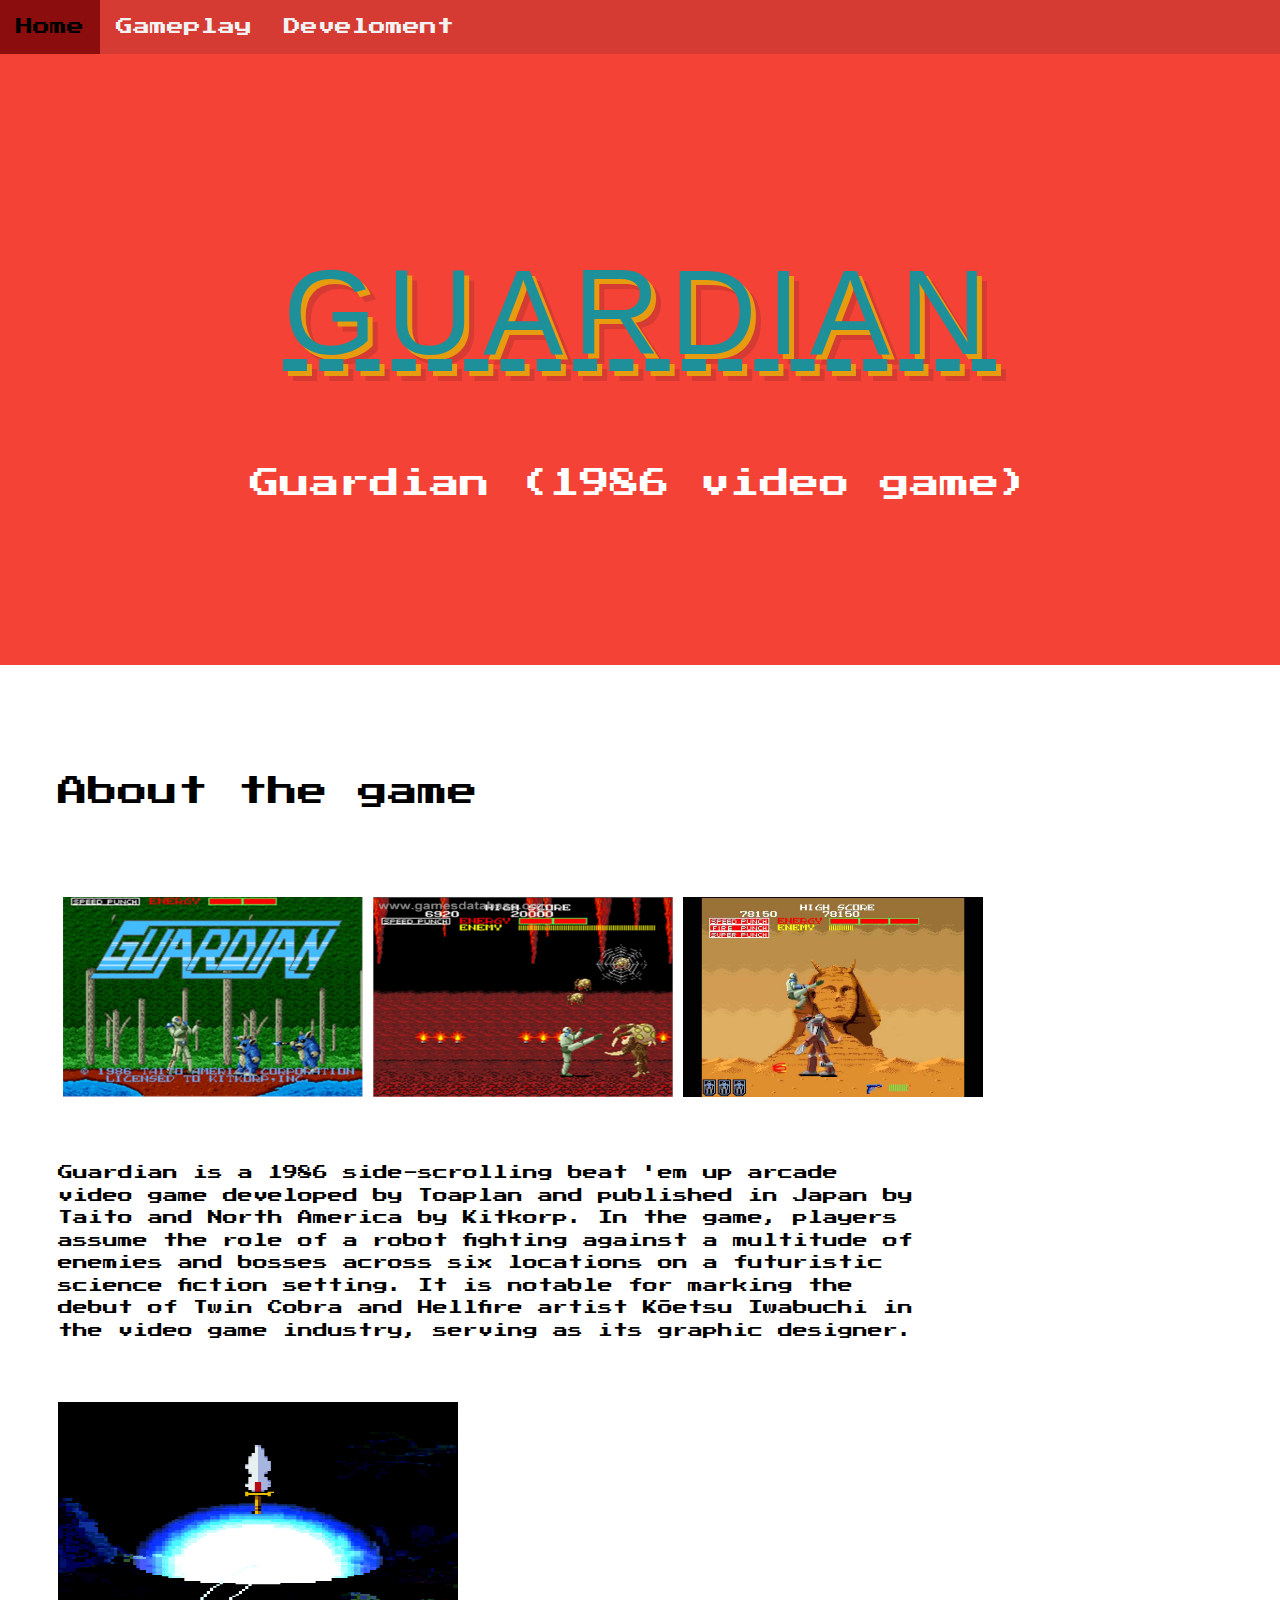
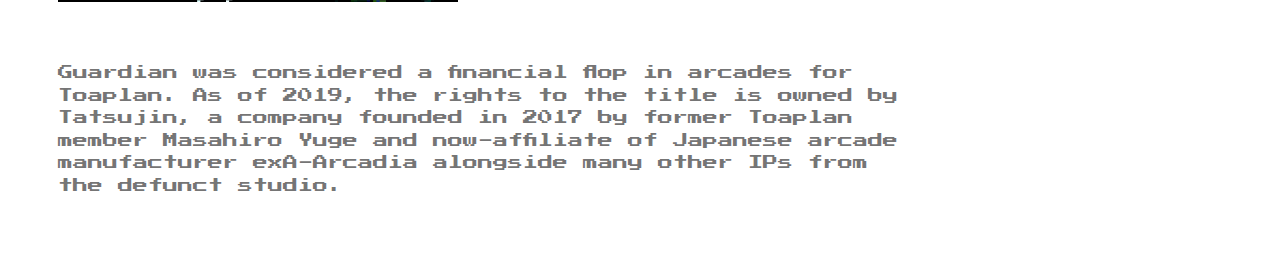
<file: index.html>
<!DOCTYPE html>
<html lang="en">
<head>
<title>Guardian</title>
<meta charset="UTF-8">
<meta name="viewport" content="width=device-width, initial-scale=1">
<meta name="viewport" content="width=device-width, initial-scale=1.0">
<link rel="stylesheet" href="https://www.w3schools.com/w3css/4/w3.css">
<link rel="preconnect" href="https://fonts.googleapis.com">
<link rel="preconnect" href="https://fonts.gstatic.com" crossorigin>
<link href="https://fonts.googleapis.com/css2?family=Press+Start+2P&display=swap" rel="stylesheet">
<link rel="stylesheet" href="https://cdnjs.cloudflare.com/ajax/libs/font-awesome/4.7.0/css/font-awesome.min.css">
<link rel="stylesheet" href="HP.css">
</head>
<body>

<div class="topnav">
    <a class="active" href="index.html">Home</a>
    <a href="gameplay.html">Gameplay</a>
    <a href="drindex.html">Develoment</a>
  </div> 

<header class="container w3-red w3-center" style="padding:128px 16px">
  <h1>GUARDIAN</h1>
  <p class="description">Guardian (1986 video game)</p>
</header>

<div class="w3-row-padding padding-64 container">
  <div class="content">
    <div class="twothird">
      <br><br><h2>About the game</h2><br><br><br>
      <div class="row">
        <div class="column">
          <img src="./HPImage/Pic1.jpg" alt="pic1" width="300" height="200">
        </div>
        <div class="column">
          <img src="./HPImage/Pic2.jpg" alt="pic2" width="300" height="200">
        </div>
        <div class="column">
          <img src="./HPImage/Pic3.jpg" alt="pic3" width="300" height="200">
        </div>
      </div>
      
      <br><br><p>Guardian is a 1986 side-scrolling beat 'em up arcade video game developed by Toaplan and published in Japan by Taito and North America by Kitkorp. In the game, players assume the role of a robot fighting against a multitude of enemies and bosses across six locations on a futuristic science fiction setting. It is notable for marking the debut of Twin Cobra and Hellfire artist Kōetsu Iwabuchi in the video game industry, serving as its graphic designer. </p><br><br>
      <img src="./HPImage/Guardian.gif" alt="gif" height="200" width="400"><br><br>
      <br><p class="w3-text-grey">Guardian was considered a financial flop in arcades for Toaplan. As of 2019, the rights to the title is owned by Tatsujin, a company founded in 2017 by former Toaplan member Masahiro Yuge and now-affiliate of Japanese arcade manufacturer exA-Arcadia alongside many other IPs from the defunct studio. </p>
    </div>
  </div>
</div>
  </div>
</div>
</body>
</html>
</file>
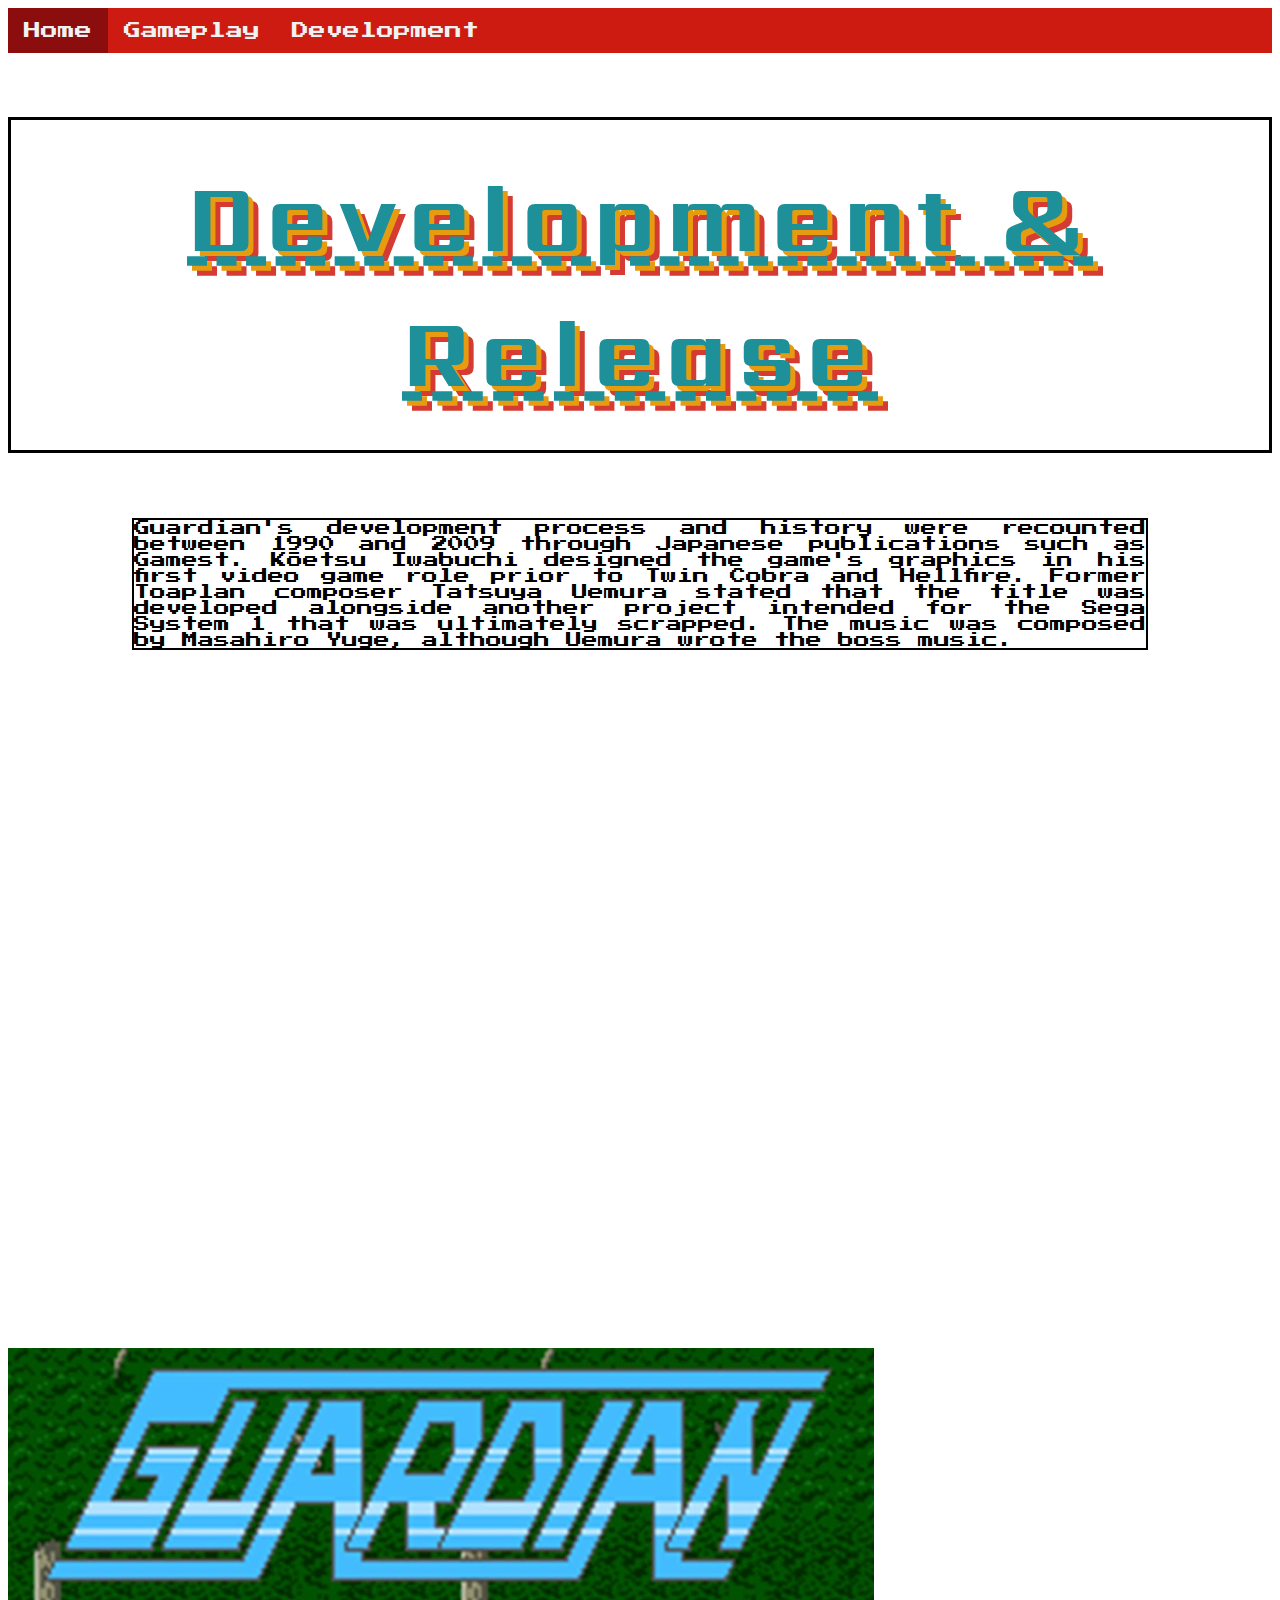
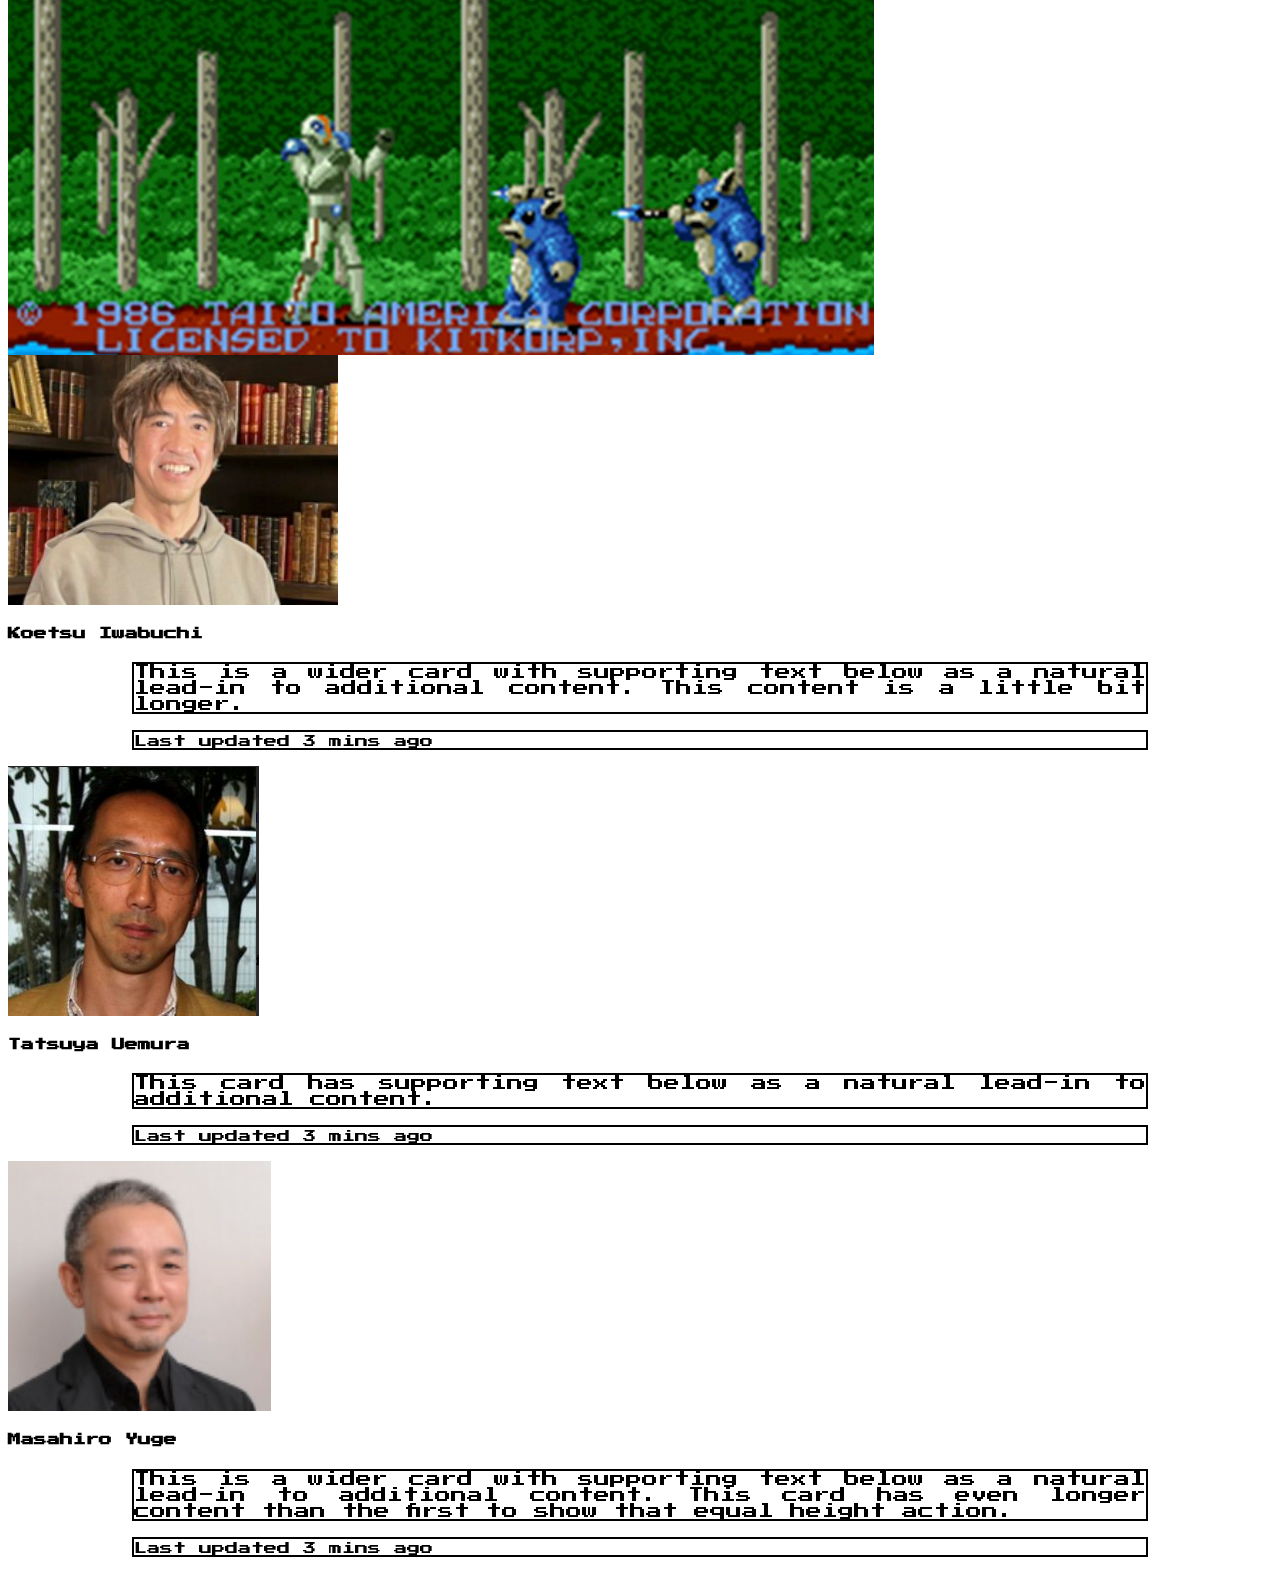
<file: drindex.html>
<!DOCTYPE html>
<html lang="en">
  <head>
    <meta charset="UTF-8" />
    <meta http-equiv="X-UA-Compatible" content="IE=edge" />
    <meta name="viewport" content="width=device-width, initial-scale=1.0" />
    <title>Dev&Rec</title>
    <link
      href="https://cdn.jsdelivr.net/npm/bootstrap@5.2.1/dist/css/bootstrap.min.css"
      rel="stylesheet"
      integrity="sha384-iYQeCzEYFbKjA/T2uDLTpkwGzCiq6soy8tYaI1GyVh/UjpbCx/TYkiZhlZB6+fzT"
      crossorigin="anonymous"
    />
    <script
      src="https://cdn.jsdelivr.net/npm/bootstrap@5.2.1/dist/js/bootstrap.bundle.min.js"
      integrity="sha384-u1OknCvxWvY5kfmNBILK2hRnQC3Pr17a+RTT6rIHI7NnikvbZlHgTPOOmMi466C8"
      crossorigin="anonymous"
    ></script>
    <link rel="preconnect" href="https://fonts.googleapis.com" />
    <link rel="preconnect" href="https://fonts.gstatic.com" crossorigin />
    <link
      href="https://fonts.googleapis.com/css2?family=Press+Start+2P&display=swap"
      rel="stylesheet"
    />
    <link rel="stylesheet" href="drstyle.css" />
  </head>
  <body>
    <div class="topnav">
        <a class="active" href="index.html">Home</a>
        <a href="gameplay.html">Gameplay</a>
        <a href="drindex.html">Development</a>
      </div>
    <h1>Development & Release</h1>
    <p>
      Guardian's development process and history were recounted between 1990 and
      2009 through Japanese publications such as Gamest. Kōetsu Iwabuchi
      designed the game's graphics in his first video game role prior to Twin
      Cobra and Hellfire. Former Toaplan composer Tatsuya Uemura stated that the
      title was developed alongside another project intended for the Sega System
      1 that was ultimately scrapped. The music was composed by Masahiro Yuge,
      although Uemura wrote the boss music.
    </p>


    <!-- <div id="carousel" class="carousel slide carou" data-bs-ride="carousel">
        <div class="carousel-inner">
          <div class="carousel-item active">
            <img src="./img/GuardianImg.png" class="d-block w-50" alt="GuardianDemo">
          </div>
          <div class="carousel-item">
            <video src="./vid/GuardianGP.MP4" class="d-block w-50" alt="GuardianVid">
          </div>
        </div>
      </div>
    </div>
    </div> -->

    <div id="carouselExampleSlidesOnly" class="carousel slide" data-bs-ride="carousel">
        <div class="carousel-inner">
          <div class="carousel-item active">
            <iframe width="100%" height="682px" src="https://www.youtube.com/embed/Z7NuPZIIh9k" title="YouTube video player" frameborder="0" allow="accelerometer; autoplay; clipboard-write; encrypted-media; gyroscope; picture-in-picture" allowfullscreen></iframe>
          </div>
          <div class="carousel-item">
            <img src="./img/GuardianImg.png" class="d-block w-100" alt="...">
          </div>
        </div>
      </div>

    <div class="card-group">
        <div class="card">
          <img src="./img/KoetsuIwabuchi.png" class="card-img-top creatorImg" alt="KoetsuIwabuchi">
          <div class="card-body">
            <h5 class="card-title">Koetsu Iwabuchi</h5>
            <p class="card-text">This is a wider card with supporting text below as a natural lead-in to additional content. This content is a little bit longer.</p>
            <p class="card-text"><small class="text-muted">Last updated 3 mins ago</small></p>
          </div>
        </div>
        <div class="card">
          <img src="./img/TatsuyaUemura.png" class="card-img-top creatorImg" alt="TatsuyaUemura">
          <div class="card-body">
            <h5 class="card-title">Tatsuya Uemura</h5>
            <p class="card-text">This card has supporting text below as a natural lead-in to additional content.</p>
            <p class="card-text"><small class="text-muted">Last updated 3 mins ago</small></p>
          </div>
        </div>
        <div class="card">
          <img src="./img/MasahiroYuge.png" class="card-img-top creatorImg" alt="MasahiroYuge">
          <div class="card-body">
            <h5 class="card-title">Masahiro Yuge</h5>
            <p class="card-text">This is a wider card with supporting text below as a natural lead-in to additional content. This card has even longer content than the first to show that equal height action.</p>
            <p class="card-text"><small class="text-muted">Last updated 3 mins ago</small></p>
          </div>

  </body>
</html>
</file>
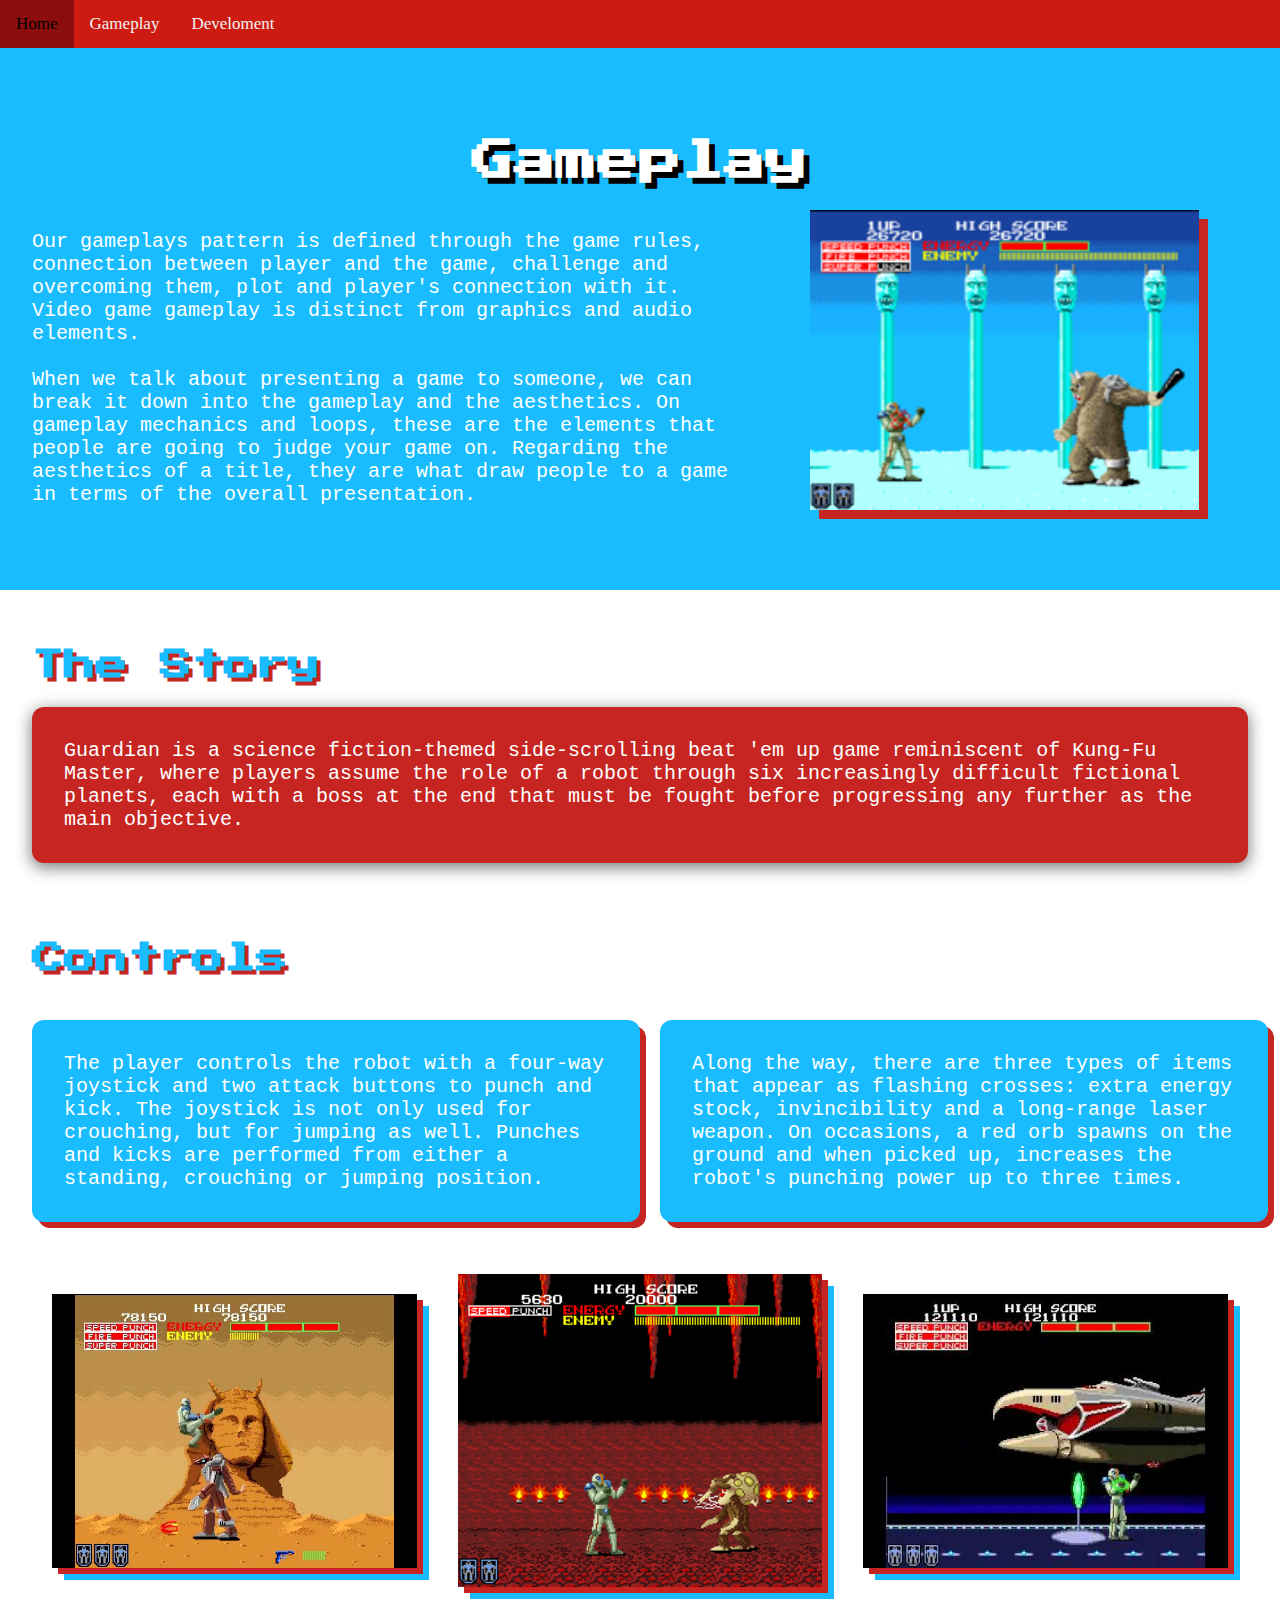
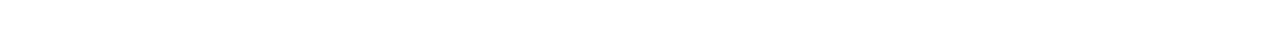
<file: gameplay.html>
<!DOCTYPE html>
<html lang="en">
	<head>
		<meta charset="UTF-8" />
		<meta http-equiv="X-UA-Compatible" content="IE=edge" />
		<meta name="viewport" content="width=device-width, initial-scale=1.0" />
		<link rel="preconnect" href="https://fonts.googleapis.com" />
		<link rel="preconnect" href="https://fonts.gstatic.com" crossorigin />
		<link
			href="https://fonts.googleapis.com/css2?family=Press+Start+2P&display=swap"
			rel="stylesheet"
		/>
		<link rel="stylesheet" href="./gameplay.css" />

		<title>Gameplay</title>
	</head>
	<body>
		<div class="topnav">
			<a class="active" href="HomePage.html">Home</a>
			<a href="gameplay.html">Gameplay</a>
			<a href="drindex.html">Develoment</a>
		</div>
		<!-- Main -->
		<section class="main">
			<div class="main__container">
				<h1>Gameplay</h1>
				<div class="main__bottom">
					<p>
						Our gameplays pattern is defined through the game rules, connection
						between player and the game, challenge and overcoming them, plot and
						player's connection with it. Video game gameplay is distinct from
						graphics and audio elements.
						<br /><br />
						When we talk about presenting a game to someone, we can break it
						down into the gameplay and the aesthetics. On gameplay mechanics and
						loops, these are the elements that people are going to judge your
						game on. Regarding the aesthetics of a title, they are what draw
						people to a game in terms of the overall presentation.
					</p>
					<img src="./images/gameplay.png" alt="guardian gameplay" />
				</div>
			</div>
		</section>
		<!-- Story -->
		<section class="story">
			<h2>The Story</h2>
			<p>
				Guardian is a science fiction-themed side-scrolling beat 'em up game
				reminiscent of Kung-Fu Master, where players assume the role of a robot
				through six increasingly difficult fictional planets, each with a boss
				at the end that must be fought before progressing any further as the
				main objective.
			</p>
		</section>
		<!-- Controls -->
		<section class="controls">
			<h2>Controls</h2>
			<div class="controls__details">
				<p>
					The player controls the robot with a four-way joystick and two attack
					buttons to punch and kick. The joystick is not only used for
					crouching, but for jumping as well. Punches and kicks are performed
					from either a standing, crouching or jumping position.
				</p>
				<p>
					Along the way, there are three types of items that appear as flashing
					crosses: extra energy stock, invincibility and a long-range laser
					weapon. On occasions, a red orb spawns on the ground and when picked
					up, increases the robot's punching power up to three times.
				</p>
			</div>
		</section>
		<!-- Grid -->
		<section class="gridImg">
			<img src="./images/game-1.jpg" alt="" />
			<img src="./images/game-2.png" alt="" />
			<img src="./images/game-3.jpg" alt="" />
		</section>
	</body>
</html>
</file>
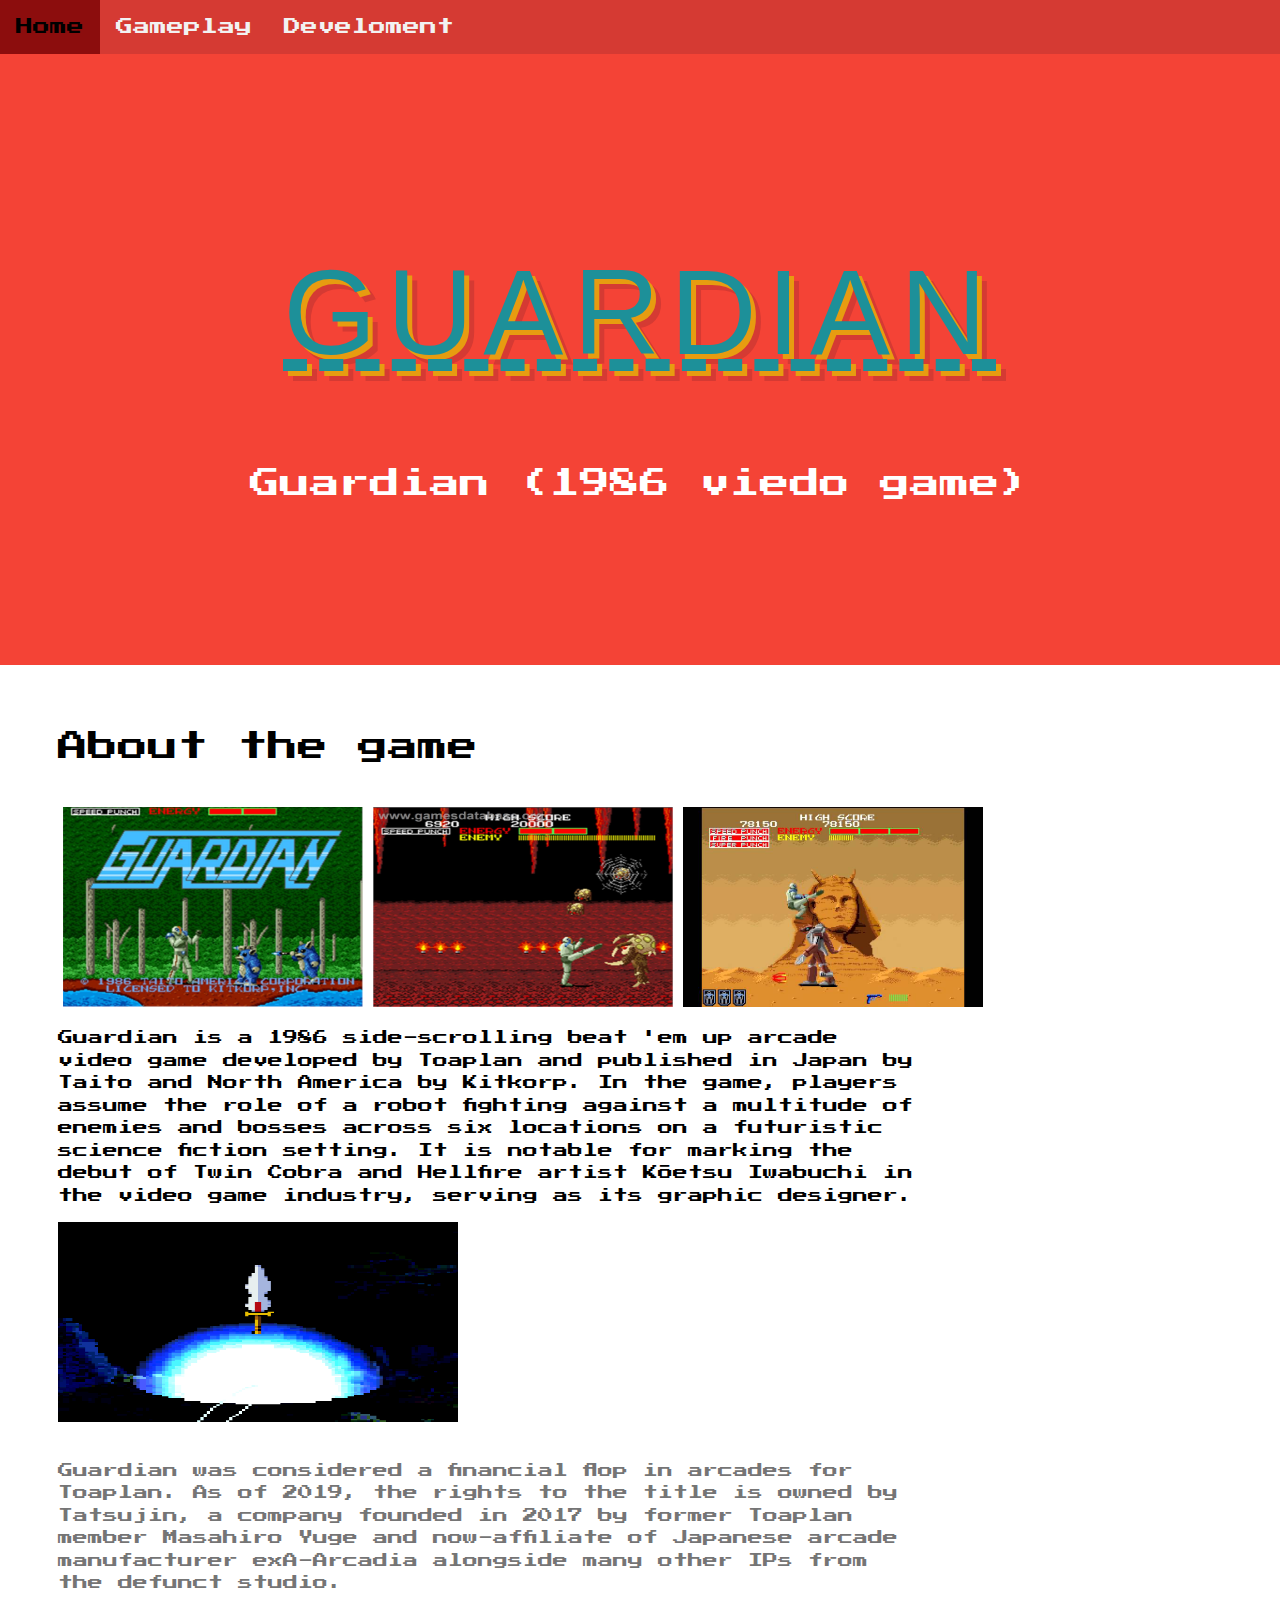
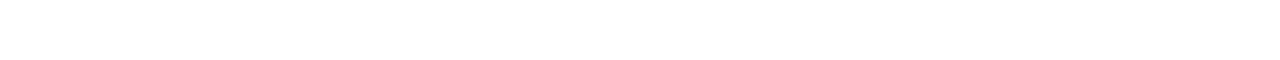
<file: HomePage.html>
<!DOCTYPE html>
<html lang="en">
<head>
<title>Guardian</title>
<meta charset="UTF-8">
<meta name="viewport" content="width=device-width, initial-scale=1">
<meta name="viewport" content="width=device-width, initial-scale=1.0">
<link rel="stylesheet" href="https://www.w3schools.com/w3css/4/w3.css">
<link rel="preconnect" href="https://fonts.googleapis.com">
<link rel="preconnect" href="https://fonts.gstatic.com" crossorigin>
<link href="https://fonts.googleapis.com/css2?family=Press+Start+2P&display=swap" rel="stylesheet">
<link rel="stylesheet" href="https://cdnjs.cloudflare.com/ajax/libs/font-awesome/4.7.0/css/font-awesome.min.css">
<link rel="stylesheet" href="HP.css">
</head>
<body>

<div class="topnav">
    <a class="active" href="HomePage.html">Home</a>
    <a href="gameplay.html">Gameplay</a>
    <a href="drindex.html">Develoment</a>
  </div> 

<header class="container w3-red w3-center" style="padding:128px 16px">
  <h1 font-family:"Press Start 2P", cursive;>GUARDIAN</h1>
  <p class="description">Guardian (1986 viedo game)</p>
</header>

<div class="w3-row-padding padding-64 container">
  <div class="content">
    <div class="twothird">
      <h2>About the game</h2><br>
      <div class="row">
        <div class="column">
          <img src="./HPImage/Pic1.jpg" alt="pic1" width="300" height="200">
        </div>
        <div class="column">
          <img src="./HPImage/Pic2.jpg" alt="pic2" width="300" height="200">
        </div>
        <div class="column">
          <img src="./HPImage/Pic3.jpg" alt="pic3" width="300" height="200">
        </div>
      </div>
      
      <p>Guardian is a 1986 side-scrolling beat 'em up arcade video game developed by Toaplan and published in Japan by Taito and North America by Kitkorp. In the game, players assume the role of a robot fighting against a multitude of enemies and bosses across six locations on a futuristic science fiction setting. It is notable for marking the debut of Twin Cobra and Hellfire artist Kōetsu Iwabuchi in the video game industry, serving as its graphic designer. </p>
      <img src="./HPImage/Guardian.gif" alt="gif" height="200" width="400"><br>
      <br><p class="w3-text-grey">Guardian was considered a financial flop in arcades for Toaplan. As of 2019, the rights to the title is owned by Tatsujin, a company founded in 2017 by former Toaplan member Masahiro Yuge and now-affiliate of Japanese arcade manufacturer exA-Arcadia alongside many other IPs from the defunct studio. </p>
    </div>
  </div>
</div>
  </div>
</div>
</body>
</html>
</file>
<file: HP.css>
body, h2 {
    font-family: 'Press Start 2P', cursive;
}
.description {
    font-size: 30px;
}
h1 {
    text-align: center;
    font-family: "Sarpanch", sans-serif;
    font-size: 8rem;
    padding: 30px;
    color: #1D9099
  ;
    text-shadow: 5px 5px #E79C10
  , 10px 10px #D53A33
  ;
    text-decoration: underline dashed;
    letter-spacing: 10px;
  ;
  }
  .content {
    margin: 40px;
    width: 70%;
    padding: 10px;
  }
  .topnav {
    background-color: #D53A33;
    overflow: hidden;
  }
  .topnav a {
    float: left;
    color: #f2f2f2;
    text-align: center;
    padding: 14px 16px;
    text-decoration: none;
    font-size: 17px;
  }
  .topnav a:hover {
    background-color: #ddd;
    color: black;
  }
  .topnav a.active {
    background-color: rgb(140, 13, 13)
  }

  * {
    box-sizing: border-box;
  }
  
  .row {
    display: flex;
  }
  .column {
    padding: 5px;
  }
</file>
<file: drstyle.css>
@import url("https://fonts.googleapis.com/css2?family=Sarpanch:wght@800&display=swap");

body {
    font-family: 'Press Start 2P', cursive;
}

.topnav {
    background-color: #CD1B11;
    overflow: hidden;
  }
  .topnav a {
    float: left;
    color: #F2F2F2;
    text-align: center;
    padding: 14px 16px;
    text-decoration: none;
    font-size: 17px;
  }
  .topnav a:hover {
    background-color: #ddd;
    color: black;
  }
  .topnav a.active {
    background-color: rgb(140, 13, 13)
  }

h1 {
    text-align: center;
    font-family: "Sarpanch", sans-serif;
    font-size: 6rem;
    padding: 30px;
    color: #1d9099;
    text-shadow: 5px 5px #e79c10, 10px 10px #d53a33;
    text-decoration: underline dashed;
    letter-spacing: 10px;
    border: 3px solid black;
}

p {
    width: 80%;
    text-align: justify;
    margin-left: auto;
    margin-right: auto;
    border: 2px double black;
}

.carou {
    display: flex;
    align-items: center !important;
}

.creatorImg {
    height: 250px;
    object-fit: contain;
}
</file>
<file: gameplay.css>
/* General */

:root {
	--blue: rgb(25, 189, 255);
	--red: rgb(198, 37, 33);
}

body {
	margin: 0;
	padding: 0;
	box-sizing: border-box;
	color: white;
}

h1 {
	font-family: "Press Start 2P", cursive;
	font-size: 42px;
	text-shadow: 6px 6px 0 black;
}

h2 {
	font-family: "Press Start 2P", cursive;
	color: var(--blue);
	font-size: 32px;
	text-shadow: 4px 4px 0 var(--red);
}

p {
	font-size: 20px;
	font-family: monospace;
}

/* Nav */

.topnav {
	background-color: #cd1b11;
	overflow: hidden;
}
.topnav a {
	float: left;
	color: #f2f2f2;
	text-align: center;
	padding: 14px 16px;
	text-decoration: none;
	font-size: 17px;
}
.topnav a:hover {
	background-color: #ddd;
	color: black;
}
.topnav a.active {
	background-color: rgb(140, 13, 13);
}

/* Main */

.main {
	background-color: var(--blue);
}

.main__container {
	display: flex;
	flex-direction: column;
	justify-content: center;
	align-items: center;
	max-width: 1600px;
	margin: 0 auto;
	padding: 4rem 2rem;
}

.main__bottom {
	display: grid;
	grid-template-columns: 60% 40%;
}

.main__bottom p {
	display: flex;
	justify-content: flex-start;
	align-items: center;
	padding-right: 2rem;
}

.main__bottom img {
	display: flex;
	justify-content: center;
	align-items: center;
	width: 80%;
	margin: 0 auto;
	max-height: 300px;
	box-shadow: 9px 9px 0 var(--red);
}

/* Story */

.story {
	max-width: 1600px;
	margin: 0 auto;
	padding: 2rem;
}

.story p {
	background-color: var(--red);
	padding: 2rem;
	border-radius: 12px;
	box-shadow: 0px 4px 16px 1px rgba(0, 0, 0, 0.5);
}

/* Controller */

.controls {
	max-width: 1600px;
	margin: 0 auto;
	padding: 0 2rem;
}

.controls__details {
	display: grid;
	grid-template-columns: 50% 50%;
	grid-gap: 20px;
}

.controls__details p {
	background-color: var(--blue);
	padding: 2rem;
	border-radius: 12px;
	box-shadow: 6px 6px 0 var(--red);
}

/* GridImg */

.gridImg {
	display: grid;
	grid-template-columns: 1fr 1fr 1fr;
	justify-content: center;
	align-items: center;
	max-width: 1600px;
	margin: 0 auto;
	padding: 2rem;
}

.gridImg img {
	margin: 0 auto;
	width: 90%;
	box-shadow: 6px 6px 0 var(--red), 12px 12px 0 var(--blue);
}
</file>
